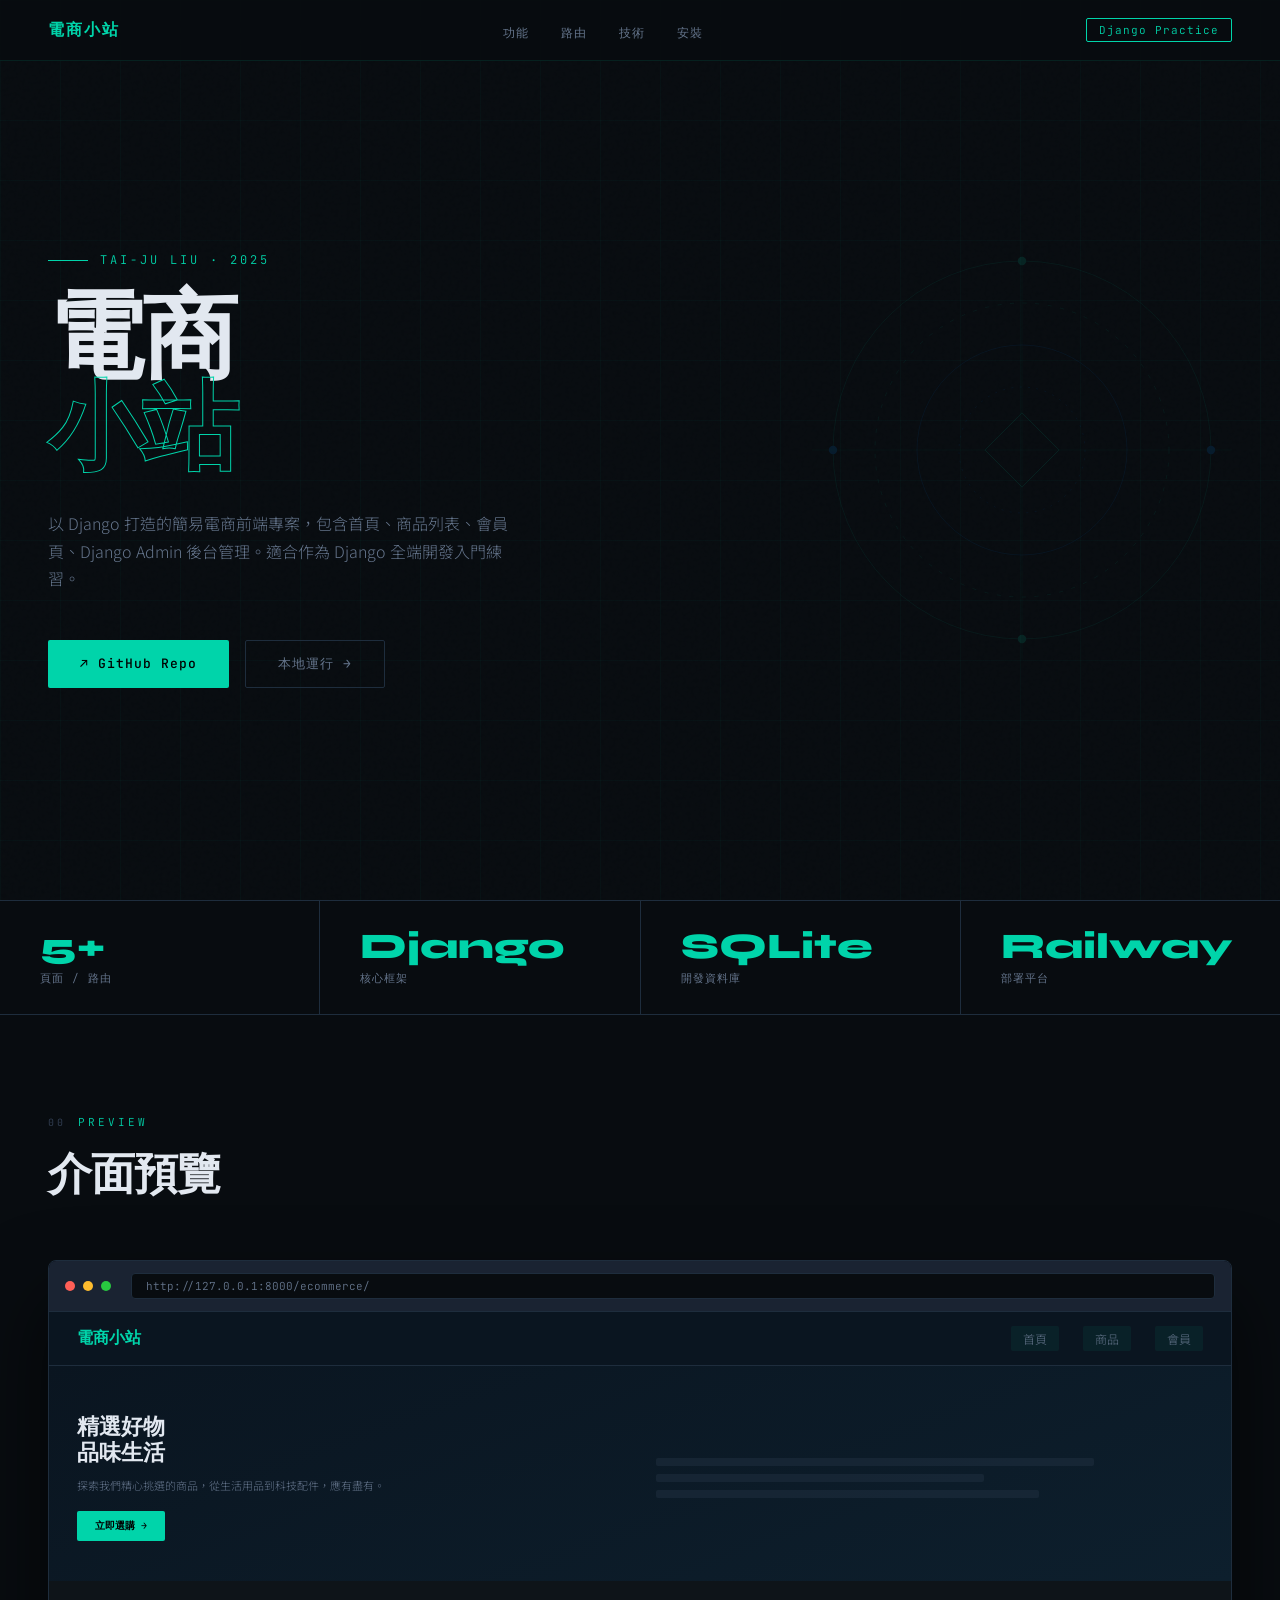
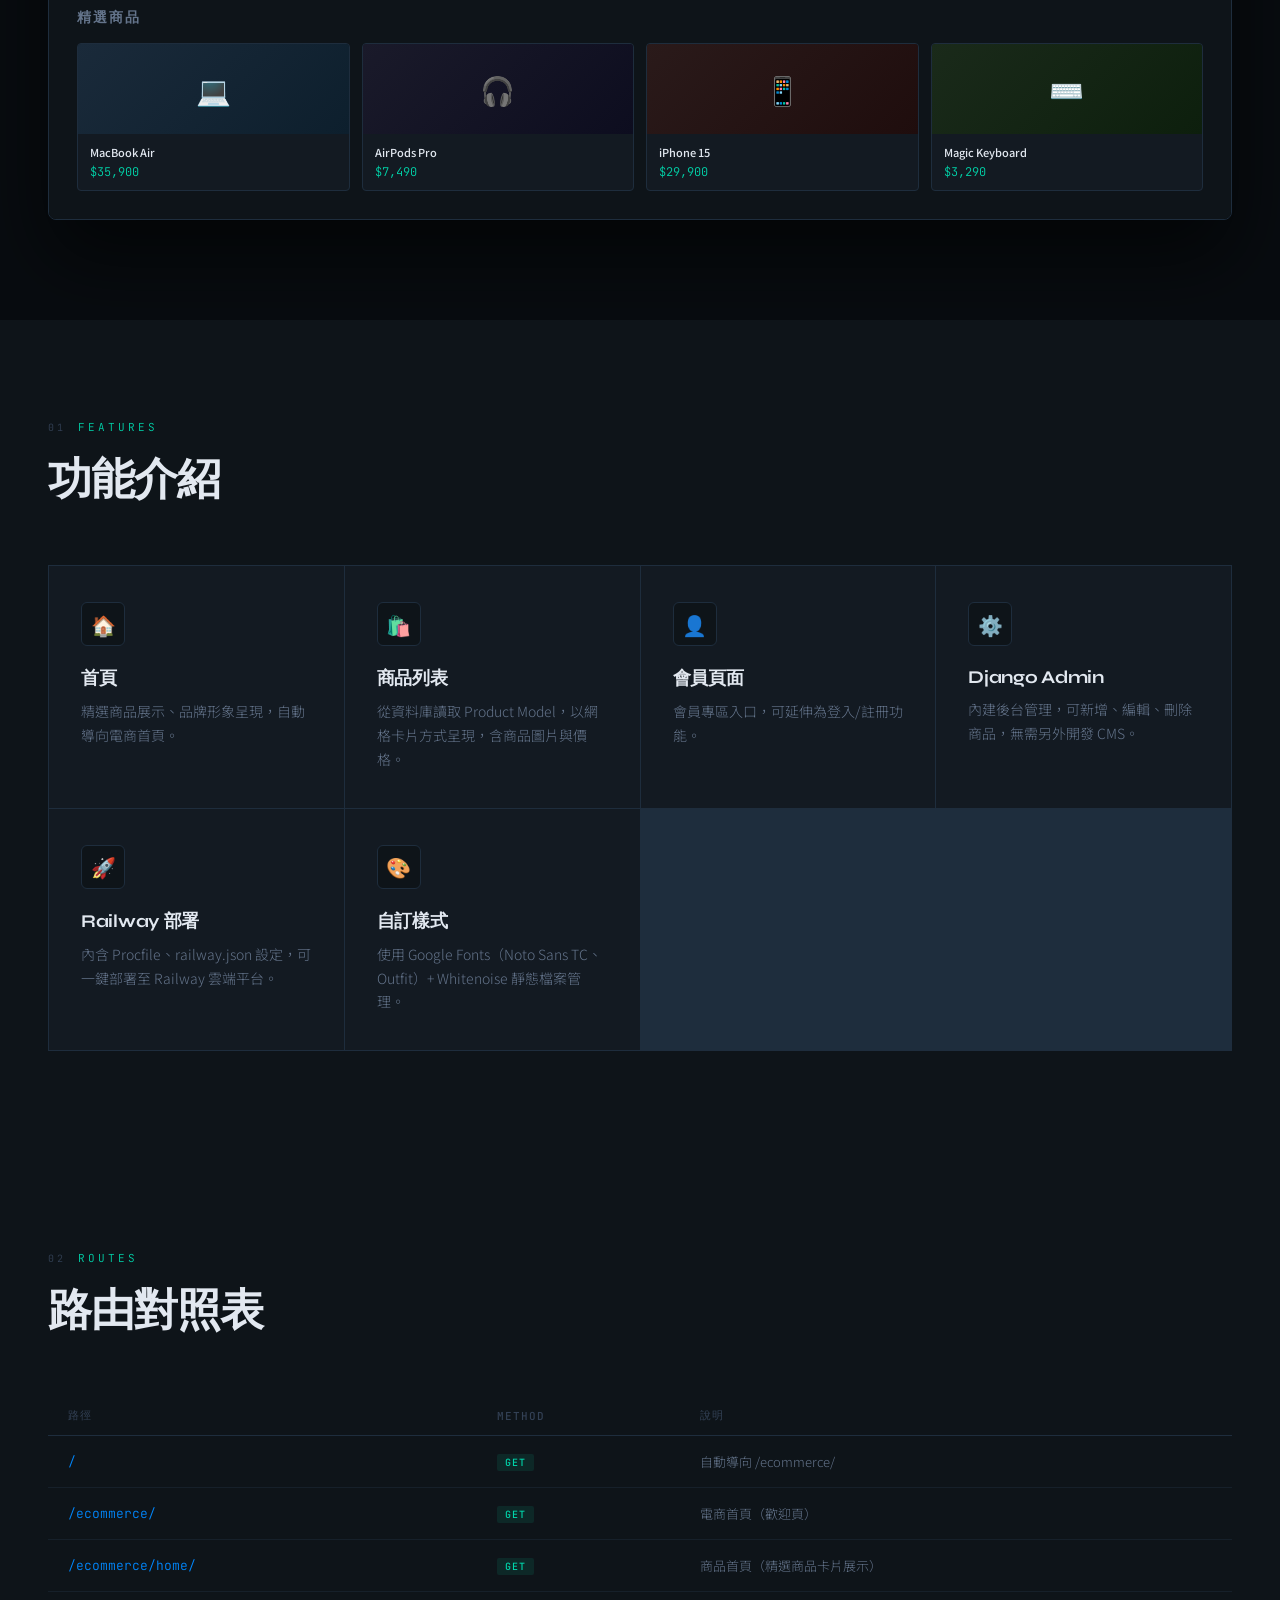
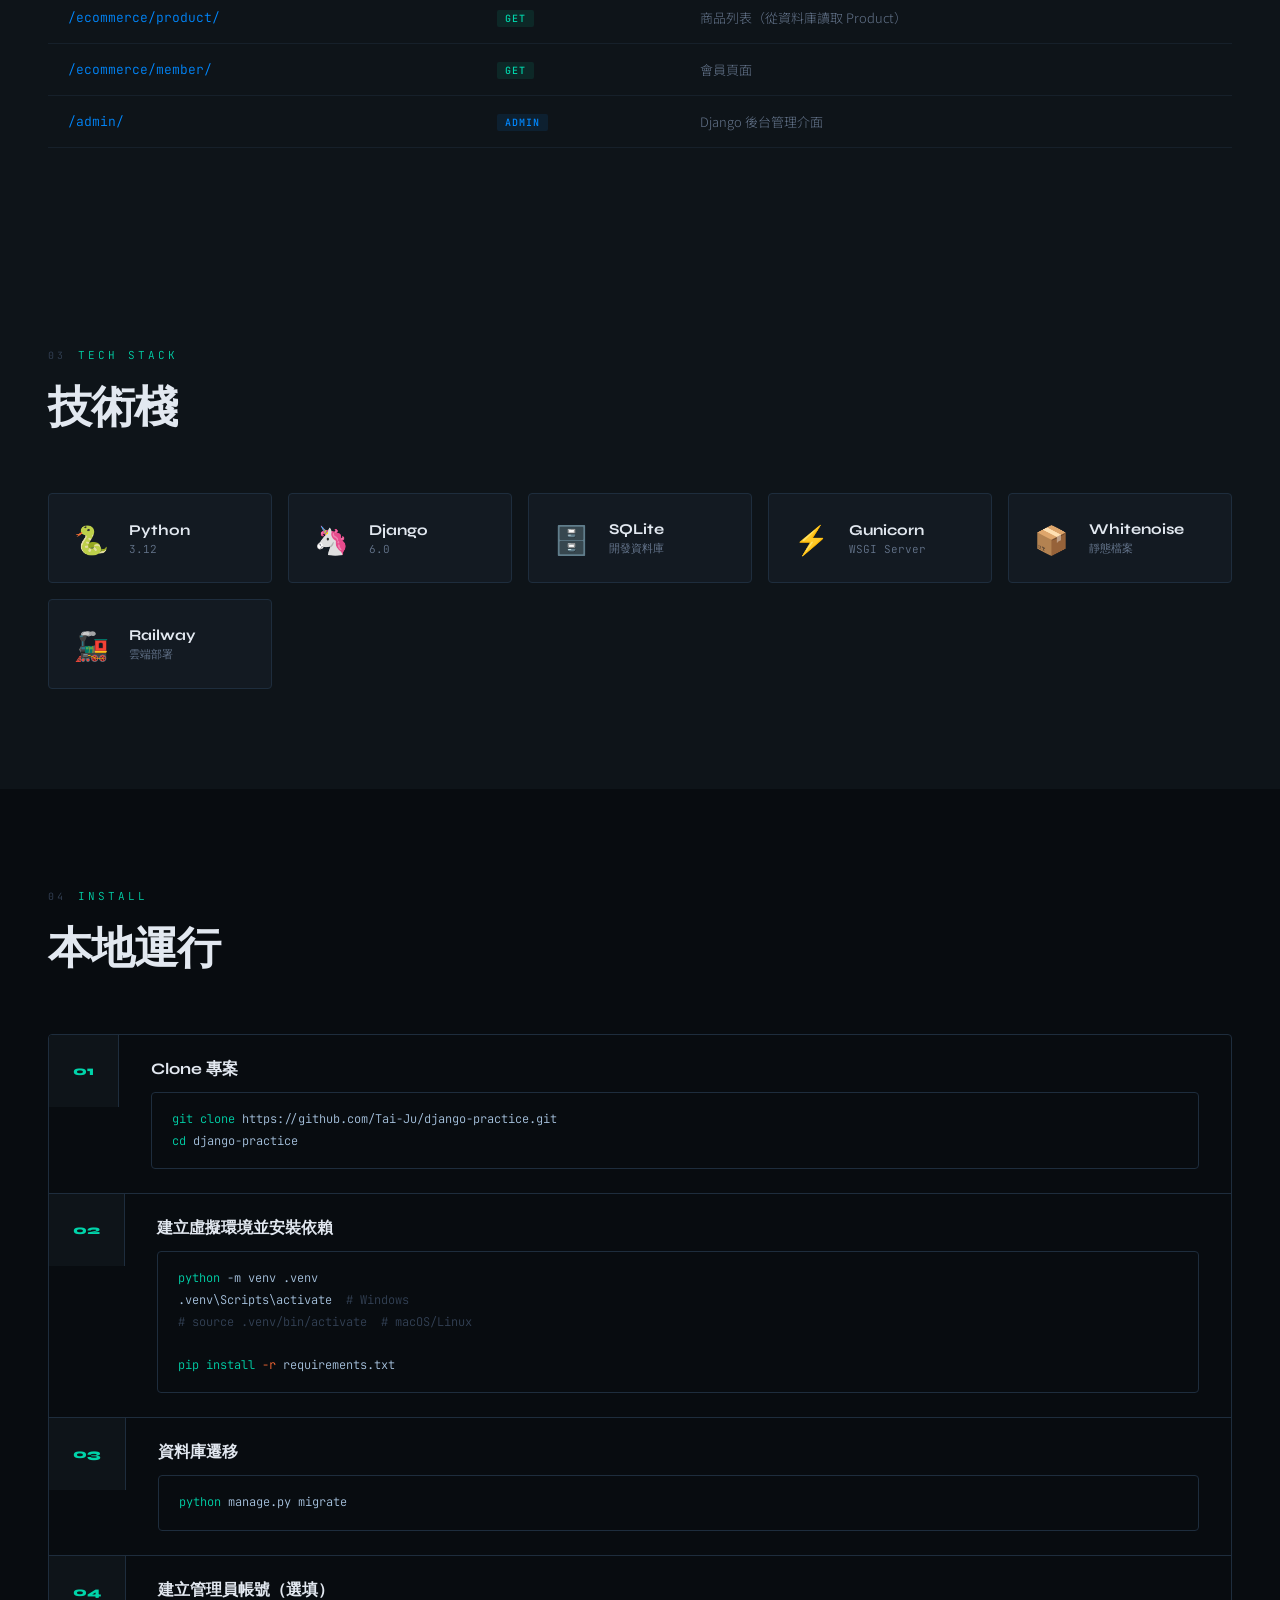
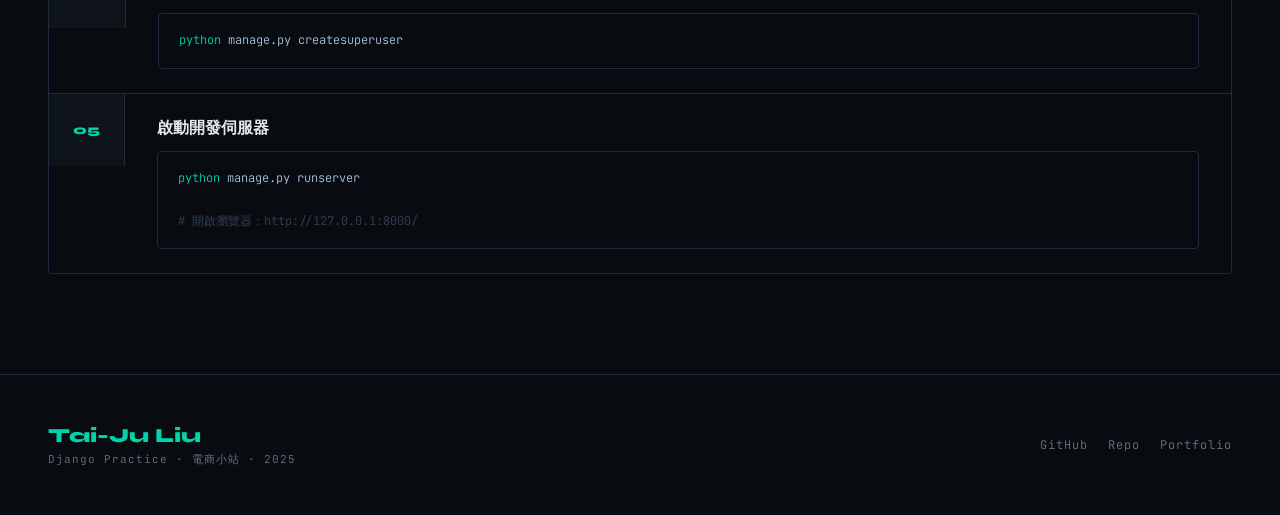
<file: index.html>
<!DOCTYPE html>
<html lang="zh-TW">
<head>
<meta charset="UTF-8">
<meta name="viewport" content="width=device-width, initial-scale=1.0">
<title>電商小站 — Django Practice | Tai-Ju Liu</title>
<link rel="preconnect" href="https://fonts.googleapis.com">
<link href="https://fonts.googleapis.com/css2?family=Syne:wght@400;600;700;800&family=Noto+Sans+TC:wght@300;400;500&family=JetBrains+Mono:wght@400;500&display=swap" rel="stylesheet">
<style>
:root {
  --bg: #080c10;
  --surface: #0e1419;
  --card: #131a22;
  --border: #1e2d3d;
  --accent: #00d4aa;
  --accent2: #0088ff;
  --accent3: #ff6b35;
  --text: #e2e8f0;
  --muted: #64748b;
  --dim: #334155;
}

*, *::before, *::after { box-sizing: border-box; margin: 0; padding: 0; }

html { scroll-behavior: smooth; }

body {
  background: var(--bg);
  color: var(--text);
  font-family: 'Noto Sans TC', sans-serif;
  font-weight: 300;
  overflow-x: hidden;
}

/* ── Noise texture overlay ── */
body::before {
  content: '';
  position: fixed; inset: 0;
  background-image: url("data:image/svg+xml,%3Csvg viewBox='0 0 256 256' xmlns='http://www.w3.org/2000/svg'%3E%3Cfilter id='n'%3E%3CfeTurbulence type='fractalNoise' baseFrequency='0.9' numOctaves='4' stitchTiles='stitch'/%3E%3C/filter%3E%3Crect width='100%25' height='100%25' filter='url(%23n)' opacity='0.04'/%3E%3C/svg%3E");
  pointer-events: none; z-index: 0; opacity: .4;
}

/* ── Grid lines ── */
body::after {
  content: '';
  position: fixed; inset: 0;
  background-image:
    linear-gradient(rgba(0,212,170,.03) 1px, transparent 1px),
    linear-gradient(90deg, rgba(0,212,170,.03) 1px, transparent 1px);
  background-size: 60px 60px;
  pointer-events: none; z-index: 0;
}

/* ── NAV ── */
nav {
  position: fixed; top: 0; left: 0; right: 0; z-index: 100;
  display: flex; align-items: center; justify-content: space-between;
  padding: 18px 48px;
  background: rgba(8,12,16,.85);
  backdrop-filter: blur(20px);
  border-bottom: 1px solid rgba(0,212,170,.1);
}

.nav-logo {
  font-family: 'Syne', sans-serif;
  font-weight: 800; font-size: 16px;
  color: var(--accent);
  letter-spacing: 2px;
  text-transform: uppercase;
}

.nav-links { display: flex; gap: 32px; list-style: none; }
.nav-links a {
  font-family: 'JetBrains Mono', monospace;
  font-size: 12px; color: var(--muted);
  text-decoration: none; letter-spacing: 1px;
  transition: color .2s;
}
.nav-links a:hover { color: var(--accent); }

.nav-badge {
  font-family: 'JetBrains Mono', monospace;
  font-size: 11px; color: var(--accent);
  border: 1px solid var(--accent);
  padding: 4px 12px; border-radius: 2px;
  letter-spacing: 1px;
}

/* ── HERO ── */
.hero {
  min-height: 100vh;
  display: flex; flex-direction: column;
  justify-content: center; align-items: flex-start;
  padding: 120px 48px 80px;
  position: relative; z-index: 1;
}

.hero-label {
  font-family: 'JetBrains Mono', monospace;
  font-size: 12px; color: var(--accent);
  letter-spacing: 3px; text-transform: uppercase;
  margin-bottom: 24px;
  display: flex; align-items: center; gap: 12px;
}
.hero-label::before {
  content: ''; display: block;
  width: 40px; height: 1px; background: var(--accent);
}

.hero h1 {
  font-family: 'Syne', sans-serif;
  font-size: clamp(52px, 8vw, 96px);
  font-weight: 800; line-height: .95;
  margin-bottom: 8px;
  letter-spacing: -2px;
}

.hero h1 .line1 { color: var(--text); }
.hero h1 .line2 {
  color: transparent;
  -webkit-text-stroke: 1px var(--accent);
  display: block;
}

.hero-sub {
  font-size: 16px; color: var(--muted);
  line-height: 1.7; max-width: 480px;
  margin: 28px 0 48px;
}

.hero-cta {
  display: flex; gap: 16px; flex-wrap: wrap;
}

.btn-primary {
  font-family: 'JetBrains Mono', monospace;
  font-size: 13px; font-weight: 500;
  background: var(--accent); color: #000;
  padding: 14px 32px; border-radius: 2px;
  text-decoration: none; letter-spacing: 1px;
  transition: all .2s;
  display: inline-flex; align-items: center; gap: 8px;
}
.btn-primary:hover { background: #00ffcc; transform: translateY(-2px); }

.btn-ghost {
  font-family: 'JetBrains Mono', monospace;
  font-size: 13px; font-weight: 400;
  border: 1px solid var(--border); color: var(--muted);
  padding: 14px 32px; border-radius: 2px;
  text-decoration: none; letter-spacing: 1px;
  transition: all .2s;
}
.btn-ghost:hover { border-color: var(--accent); color: var(--accent); }

/* hero deco */
.hero-deco {
  position: absolute; right: 48px; top: 50%;
  transform: translateY(-50%);
  width: 420px; height: 420px;
  opacity: .12;
}
.hero-deco svg { width: 100%; height: 100%; }

/* ── STATS BAR ── */
.stats-bar {
  display: flex; gap: 0;
  border-top: 1px solid var(--border);
  border-bottom: 1px solid var(--border);
  position: relative; z-index: 1;
  overflow: hidden;
}
.stat {
  flex: 1; padding: 28px 40px;
  border-right: 1px solid var(--border);
  transition: background .3s;
}
.stat:last-child { border-right: none; }
.stat:hover { background: var(--card); }
.stat-num {
  font-family: 'Syne', sans-serif;
  font-size: 36px; font-weight: 800;
  color: var(--accent); line-height: 1;
  margin-bottom: 6px;
}
.stat-label {
  font-family: 'JetBrains Mono', monospace;
  font-size: 11px; color: var(--muted);
  letter-spacing: 1px; text-transform: uppercase;
}

/* ── SECTION ── */
section { position: relative; z-index: 1; padding: 100px 48px; }

.section-label {
  font-family: 'JetBrains Mono', monospace;
  font-size: 11px; color: var(--accent);
  letter-spacing: 3px; text-transform: uppercase;
  margin-bottom: 16px;
  display: flex; align-items: center; gap: 12px;
}
.section-label::before {
  content: attr(data-num);
  font-size: 10px; color: var(--dim);
}

.section-title {
  font-family: 'Syne', sans-serif;
  font-size: clamp(28px, 4vw, 44px);
  font-weight: 700; margin-bottom: 56px;
  letter-spacing: -1px;
}

/* ── FEATURES ── */
.features-grid {
  display: grid;
  grid-template-columns: repeat(auto-fill, minmax(280px, 1fr));
  gap: 1px;
  background: var(--border);
  border: 1px solid var(--border);
}

.feature-card {
  background: var(--card);
  padding: 36px 32px;
  transition: background .3s;
  position: relative; overflow: hidden;
}
.feature-card::before {
  content: '';
  position: absolute; top: 0; left: 0; right: 0;
  height: 2px;
  background: linear-gradient(90deg, var(--accent), transparent);
  transform: scaleX(0); transform-origin: left;
  transition: transform .4s;
}
.feature-card:hover::before { transform: scaleX(1); }
.feature-card:hover { background: #161f2a; }

.feature-icon {
  width: 44px; height: 44px;
  border: 1px solid var(--border);
  border-radius: 6px;
  display: flex; align-items: center; justify-content: center;
  font-size: 20px; margin-bottom: 20px;
  background: var(--surface);
}

.feature-title {
  font-family: 'Syne', sans-serif;
  font-size: 18px; font-weight: 700;
  margin-bottom: 10px; letter-spacing: -.3px;
}

.feature-desc {
  font-size: 14px; color: var(--muted);
  line-height: 1.7;
}

/* ── ROUTES TABLE ── */
.routes-section { background: var(--surface); }

.route-table {
  width: 100%; border-collapse: collapse;
  font-family: 'JetBrains Mono', monospace;
}
.route-table thead tr {
  border-bottom: 1px solid var(--border);
}
.route-table th {
  text-align: left; padding: 12px 20px;
  font-size: 11px; color: var(--dim);
  text-transform: uppercase; letter-spacing: 1px;
  font-weight: 500;
}
.route-table td {
  padding: 16px 20px;
  border-bottom: 1px solid rgba(30,45,61,.5);
  font-size: 13px;
  transition: background .2s;
}
.route-table tr:hover td { background: rgba(0,212,170,.03); }
.route-path { color: var(--accent2); }
.route-desc { color: var(--muted); font-family: 'Noto Sans TC', sans-serif; font-size: 14px; }
.route-method {
  display: inline-block;
  padding: 2px 8px; border-radius: 2px;
  font-size: 10px; font-weight: 500;
  letter-spacing: 1px;
}
.method-get { background: rgba(0,212,170,.1); color: var(--accent); }
.method-post { background: rgba(255,107,53,.1); color: var(--accent3); }
.method-admin { background: rgba(0,136,255,.1); color: var(--accent2); }

/* ── TECH STACK ── */
.tech-grid {
  display: grid;
  grid-template-columns: repeat(auto-fill, minmax(200px, 1fr));
  gap: 16px;
}

.tech-card {
  border: 1px solid var(--border);
  border-radius: 4px;
  padding: 24px 20px;
  background: var(--card);
  display: flex; align-items: center; gap: 16px;
  transition: all .25s;
}
.tech-card:hover {
  border-color: var(--accent);
  transform: translateY(-3px);
  box-shadow: 0 12px 40px rgba(0,212,170,.08);
}

.tech-icon {
  font-size: 28px; width: 44px;
  display: flex; align-items: center; justify-content: center;
  flex-shrink: 0;
}

.tech-name {
  font-family: 'Syne', sans-serif;
  font-size: 15px; font-weight: 700;
  margin-bottom: 3px;
}
.tech-ver {
  font-family: 'JetBrains Mono', monospace;
  font-size: 11px; color: var(--muted);
}

/* ── INSTALL ── */
.install-steps {
  display: flex; flex-direction: column; gap: 0;
  border: 1px solid var(--border);
  border-radius: 4px; overflow: hidden;
}

.install-step {
  display: flex; align-items: flex-start; gap: 0;
  border-bottom: 1px solid var(--border);
}
.install-step:last-child { border-bottom: none; }

.step-num {
  font-family: 'Syne', sans-serif;
  font-size: 13px; font-weight: 800;
  color: var(--accent); min-width: 60px;
  padding: 28px 24px;
  background: var(--surface);
  border-right: 1px solid var(--border);
  display: flex; align-items: flex-start;
  justify-content: center;
}

.step-body { padding: 24px 32px; flex: 1; }

.step-title {
  font-family: 'Syne', sans-serif;
  font-size: 16px; font-weight: 700;
  margin-bottom: 12px;
}

.code-block {
  background: var(--bg);
  border: 1px solid var(--border);
  border-radius: 4px;
  padding: 16px 20px;
  font-family: 'JetBrains Mono', monospace;
  font-size: 12px; line-height: 1.8;
  color: #a8c4e0; overflow-x: auto;
  margin-top: 12px;
}
.code-block .comment { color: var(--dim); }
.code-block .cmd { color: var(--accent); }
.code-block .flag { color: var(--accent3); }

/* ── MOCK UI ── */
.mock-wrap {
  border: 1px solid var(--border);
  border-radius: 8px; overflow: hidden;
  box-shadow: 0 40px 80px rgba(0,0,0,.6);
}
.mock-bar {
  background: #1a2332;
  padding: 12px 16px;
  display: flex; align-items: center; gap: 8px;
  border-bottom: 1px solid var(--border);
}
.mock-dot { width: 10px; height: 10px; border-radius: 50%; }
.mock-dot.r { background: #ff5f57; }
.mock-dot.y { background: #febc2e; }
.mock-dot.g { background: #28c840; }
.mock-url {
  flex: 1; margin-left: 12px;
  background: var(--bg);
  border: 1px solid var(--border);
  border-radius: 4px;
  padding: 5px 14px;
  font-family: 'JetBrains Mono', monospace;
  font-size: 11px; color: var(--muted);
}

.mock-content {
  background: var(--surface);
  padding: 0;
}

/* mock navbar */
.mock-nav {
  background: #0a1520;
  padding: 14px 28px;
  display: flex; align-items: center; justify-content: space-between;
  border-bottom: 1px solid var(--border);
}
.mock-logo-txt {
  font-family: 'Syne', sans-serif;
  font-size: 16px; font-weight: 800; color: var(--accent);
}
.mock-nav-links {
  display: flex; gap: 24px;
}
.mock-nav-link {
  font-size: 12px; color: var(--muted);
  background: rgba(0,212,170,.06);
  padding: 4px 12px; border-radius: 2px;
}

/* mock hero area */
.mock-hero {
  padding: 48px 28px 40px;
  background: linear-gradient(160deg, #0a1520 0%, #0d1f2d 100%);
  display: grid; grid-template-columns: 1fr 1fr; gap: 32px;
  align-items: center;
}
.mock-hero-text {}
.mock-h1-sm {
  font-family: 'Syne', sans-serif;
  font-size: 22px; font-weight: 800; color: var(--text);
  margin-bottom: 10px; line-height: 1.2;
}
.mock-p-sm {
  font-size: 11px; color: var(--muted); line-height: 1.6;
  margin-bottom: 16px;
}
.mock-btn-sm {
  display: inline-block;
  background: var(--accent); color: #000;
  font-size: 10px; font-weight: 700;
  padding: 8px 18px; border-radius: 2px;
  font-family: 'JetBrains Mono', monospace;
}

/* mock product cards */
.mock-products { padding: 28px; }
.mock-prod-title {
  font-family: 'Syne', sans-serif;
  font-size: 14px; font-weight: 700;
  color: var(--muted); margin-bottom: 16px;
  text-transform: uppercase; letter-spacing: 2px;
}
.mock-grid {
  display: grid; grid-template-columns: repeat(4, 1fr); gap: 12px;
}
.mock-card {
  background: var(--card);
  border: 1px solid var(--border);
  border-radius: 4px; overflow: hidden;
}
.mock-card-img {
  height: 90px;
  display: flex; align-items: center; justify-content: center;
  font-size: 28px;
}
.mock-card-body { padding: 10px 12px; }
.mock-card-name {
  font-size: 11px; font-weight: 500;
  margin-bottom: 4px;
}
.mock-card-price {
  font-family: 'JetBrains Mono', monospace;
  font-size: 12px; color: var(--accent);
}

/* image bg colors */
.bg1 { background: linear-gradient(135deg,#1a2a3a,#0d1f2d); }
.bg2 { background: linear-gradient(135deg,#1a1a2a,#0d0d1f); }
.bg3 { background: linear-gradient(135deg,#2a1a1a,#1f0d0d); }
.bg4 { background: linear-gradient(135deg,#1a2a1a,#0d1f0d); }

/* ── FOOTER ── */
footer {
  position: relative; z-index: 1;
  border-top: 1px solid var(--border);
  padding: 48px;
  display: flex; align-items: center; justify-content: space-between;
}
.footer-left {}
.footer-name {
  font-family: 'Syne', sans-serif;
  font-size: 20px; font-weight: 800;
  color: var(--accent); margin-bottom: 4px;
}
.footer-sub {
  font-family: 'JetBrains Mono', monospace;
  font-size: 11px; color: var(--muted);
  letter-spacing: 1px;
}
.footer-links { display: flex; gap: 20px; }
.footer-link {
  font-family: 'JetBrains Mono', monospace;
  font-size: 12px; color: var(--muted);
  text-decoration: none; letter-spacing: 1px;
  transition: color .2s;
}
.footer-link:hover { color: var(--accent); }

/* ── ANIMATIONS ── */
@keyframes fadeUp {
  from { opacity: 0; transform: translateY(30px); }
  to   { opacity: 1; transform: translateY(0); }
}
@keyframes spin {
  from { transform: rotate(0deg); }
  to   { transform: rotate(360deg); }
}
@keyframes pulse {
  0%,100% { opacity: .5; }
  50% { opacity: 1; }
}

.hero-label { animation: fadeUp .6s ease both; }
.hero h1    { animation: fadeUp .6s .1s ease both; }
.hero-sub   { animation: fadeUp .6s .2s ease both; }
.hero-cta   { animation: fadeUp .6s .3s ease both; }

.stat { animation: fadeUp .5s ease both; }
.stat:nth-child(1) { animation-delay: .1s; }
.stat:nth-child(2) { animation-delay: .2s; }
.stat:nth-child(3) { animation-delay: .3s; }
.stat:nth-child(4) { animation-delay: .4s; }

/* rotating deco ring */
.deco-ring {
  animation: spin 20s linear infinite;
  transform-origin: center;
}

/* ── RESPONSIVE ── */
@media (max-width: 768px) {
  nav { padding: 16px 24px; }
  .nav-links { display: none; }
  .hero { padding: 100px 24px 60px; }
  .hero-deco { display: none; }
  section { padding: 72px 24px; }
  .stats-bar { flex-direction: column; }
  .stat { border-right: none; border-bottom: 1px solid var(--border); }
  footer { flex-direction: column; gap: 24px; padding: 32px 24px; }
  .mock-hero { grid-template-columns: 1fr; }
  .mock-grid { grid-template-columns: repeat(2,1fr); }
}
</style>
</head>
<body>

<!-- NAV -->
<nav>
  <div class="nav-logo">電商小站</div>
  <ul class="nav-links">
    <li><a href="#features">功能</a></li>
    <li><a href="#routes">路由</a></li>
    <li><a href="#tech">技術</a></li>
    <li><a href="#install">安裝</a></li>
  </ul>
  <span class="nav-badge">Django Practice</span>
</nav>

<!-- HERO -->
<section class="hero">
  <div class="hero-label">Tai-Ju Liu · 2025</div>
  <h1>
    <span class="line1">電商</span>
    <span class="line2">小站</span>
  </h1>
  <p class="hero-sub">
    以 Django 打造的簡易電商前端專案，包含首頁、商品列表、會員頁、Django Admin 後台管理。適合作為 Django 全端開發入門練習。
  </p>
  <div class="hero-cta">
    <a href="https://github.com/Tai-Ju/django-practice" class="btn-primary" target="_blank">
      ↗ GitHub Repo
    </a>
    <a href="#install" class="btn-ghost">本地運行 →</a>
  </div>

  <!-- deco SVG -->
  <div class="hero-deco">
    <svg viewBox="0 0 400 400" fill="none" xmlns="http://www.w3.org/2000/svg">
      <circle cx="200" cy="200" r="180" stroke="#00d4aa" stroke-width=".5"/>
      <circle cx="200" cy="200" r="140" stroke="#00d4aa" stroke-width=".5" stroke-dasharray="4 8"/>
      <circle cx="200" cy="200" r="100" stroke="#0088ff" stroke-width=".5"/>
      <circle cx="200" cy="200" r="60"  stroke="#0088ff" stroke-width=".5" stroke-dasharray="2 6"/>
      <g class="deco-ring">
        <circle cx="200" cy="20"  r="4" fill="#00d4aa"/>
        <circle cx="200" cy="380" r="4" fill="#00d4aa"/>
        <circle cx="20"  cy="200" r="4" fill="#0088ff"/>
        <circle cx="380" cy="200" r="4" fill="#0088ff"/>
      </g>
      <line x1="200" y1="0" x2="200" y2="400" stroke="#00d4aa" stroke-width=".3"/>
      <line x1="0" y1="200" x2="400" y2="200" stroke="#00d4aa" stroke-width=".3"/>
      <rect x="175" y="175" width="50" height="50" stroke="#00d4aa" stroke-width=".8" transform="rotate(45 200 200)"/>
    </svg>
  </div>
</section>

<!-- STATS -->
<div class="stats-bar">
  <div class="stat">
    <div class="stat-num">5+</div>
    <div class="stat-label">頁面 / 路由</div>
  </div>
  <div class="stat">
    <div class="stat-num">Django</div>
    <div class="stat-label">核心框架</div>
  </div>
  <div class="stat">
    <div class="stat-num">SQLite</div>
    <div class="stat-label">開發資料庫</div>
  </div>
  <div class="stat">
    <div class="stat-num">Railway</div>
    <div class="stat-label">部署平台</div>
  </div>
</div>

<!-- MOCK UI PREVIEW -->
<section>
  <div class="section-label" data-num="00">Preview</div>
  <div class="section-title">介面預覽</div>
  <div class="mock-wrap">
    <div class="mock-bar">
      <div class="mock-dot r"></div>
      <div class="mock-dot y"></div>
      <div class="mock-dot g"></div>
      <div class="mock-url">http://127.0.0.1:8000/ecommerce/</div>
    </div>
    <div class="mock-content">
      <div class="mock-nav">
        <div class="mock-logo-txt">電商小站</div>
        <div class="mock-nav-links">
          <div class="mock-nav-link">首頁</div>
          <div class="mock-nav-link">商品</div>
          <div class="mock-nav-link">會員</div>
        </div>
      </div>
      <div class="mock-hero">
        <div class="mock-hero-text">
          <div class="mock-h1-sm">精選好物<br>品味生活</div>
          <div class="mock-p-sm">探索我們精心挑選的商品，從生活用品到科技配件，應有盡有。</div>
          <div class="mock-btn-sm">立即選購 →</div>
        </div>
        <div style="display:flex;flex-direction:column;gap:8px;opacity:.6">
          <div style="height:8px;background:var(--border);border-radius:2px;width:80%"></div>
          <div style="height:8px;background:var(--border);border-radius:2px;width:60%"></div>
          <div style="height:8px;background:var(--border);border-radius:2px;width:70%"></div>
        </div>
      </div>
      <div class="mock-products">
        <div class="mock-prod-title">精選商品</div>
        <div class="mock-grid">
          <div class="mock-card">
            <div class="mock-card-img bg1">💻</div>
            <div class="mock-card-body">
              <div class="mock-card-name">MacBook Air</div>
              <div class="mock-card-price">$35,900</div>
            </div>
          </div>
          <div class="mock-card">
            <div class="mock-card-img bg2">🎧</div>
            <div class="mock-card-body">
              <div class="mock-card-name">AirPods Pro</div>
              <div class="mock-card-price">$7,490</div>
            </div>
          </div>
          <div class="mock-card">
            <div class="mock-card-img bg3">📱</div>
            <div class="mock-card-body">
              <div class="mock-card-name">iPhone 15</div>
              <div class="mock-card-price">$29,900</div>
            </div>
          </div>
          <div class="mock-card">
            <div class="mock-card-img bg4">⌨️</div>
            <div class="mock-card-body">
              <div class="mock-card-name">Magic Keyboard</div>
              <div class="mock-card-price">$3,290</div>
            </div>
          </div>
        </div>
      </div>
    </div>
  </div>
</section>

<!-- FEATURES -->
<section id="features" style="background:var(--surface)">
  <div class="section-label" data-num="01">Features</div>
  <div class="section-title">功能介紹</div>
  <div class="features-grid">
    <div class="feature-card">
      <div class="feature-icon">🏠</div>
      <div class="feature-title">首頁</div>
      <div class="feature-desc">精選商品展示、品牌形象呈現，自動導向電商首頁。</div>
    </div>
    <div class="feature-card">
      <div class="feature-icon">🛍️</div>
      <div class="feature-title">商品列表</div>
      <div class="feature-desc">從資料庫讀取 Product Model，以網格卡片方式呈現，含商品圖片與價格。</div>
    </div>
    <div class="feature-card">
      <div class="feature-icon">👤</div>
      <div class="feature-title">會員頁面</div>
      <div class="feature-desc">會員專區入口，可延伸為登入/註冊功能。</div>
    </div>
    <div class="feature-card">
      <div class="feature-icon">⚙️</div>
      <div class="feature-title">Django Admin</div>
      <div class="feature-desc">內建後台管理，可新增、編輯、刪除商品，無需另外開發 CMS。</div>
    </div>
    <div class="feature-card">
      <div class="feature-icon">🚀</div>
      <div class="feature-title">Railway 部署</div>
      <div class="feature-desc">內含 Procfile、railway.json 設定，可一鍵部署至 Railway 雲端平台。</div>
    </div>
    <div class="feature-card">
      <div class="feature-icon">🎨</div>
      <div class="feature-title">自訂樣式</div>
      <div class="feature-desc">使用 Google Fonts（Noto Sans TC、Outfit）+ Whitenoise 靜態檔案管理。</div>
    </div>
  </div>
</section>

<!-- ROUTES -->
<section id="routes" class="routes-section">
  <div class="section-label" data-num="02">Routes</div>
  <div class="section-title">路由對照表</div>
  <table class="route-table">
    <thead>
      <tr>
        <th>路徑</th>
        <th>Method</th>
        <th>說明</th>
      </tr>
    </thead>
    <tbody>
      <tr>
        <td class="route-path">/</td>
        <td><span class="route-method method-get">GET</span></td>
        <td class="route-desc">自動導向 /ecommerce/</td>
      </tr>
      <tr>
        <td class="route-path">/ecommerce/</td>
        <td><span class="route-method method-get">GET</span></td>
        <td class="route-desc">電商首頁（歡迎頁）</td>
      </tr>
      <tr>
        <td class="route-path">/ecommerce/home/</td>
        <td><span class="route-method method-get">GET</span></td>
        <td class="route-desc">商品首頁（精選商品卡片展示）</td>
      </tr>
      <tr>
        <td class="route-path">/ecommerce/product/</td>
        <td><span class="route-method method-get">GET</span></td>
        <td class="route-desc">商品列表（從資料庫讀取 Product）</td>
      </tr>
      <tr>
        <td class="route-path">/ecommerce/member/</td>
        <td><span class="route-method method-get">GET</span></td>
        <td class="route-desc">會員頁面</td>
      </tr>
      <tr>
        <td class="route-path">/admin/</td>
        <td><span class="route-method method-admin">ADMIN</span></td>
        <td class="route-desc">Django 後台管理介面</td>
      </tr>
    </tbody>
  </table>
</section>

<!-- TECH STACK -->
<section id="tech" style="background:var(--surface)">
  <div class="section-label" data-num="03">Tech Stack</div>
  <div class="section-title">技術棧</div>
  <div class="tech-grid">
    <div class="tech-card">
      <div class="tech-icon">🐍</div>
      <div>
        <div class="tech-name">Python</div>
        <div class="tech-ver">3.12</div>
      </div>
    </div>
    <div class="tech-card">
      <div class="tech-icon">🦄</div>
      <div>
        <div class="tech-name">Django</div>
        <div class="tech-ver">6.0</div>
      </div>
    </div>
    <div class="tech-card">
      <div class="tech-icon">🗄️</div>
      <div>
        <div class="tech-name">SQLite</div>
        <div class="tech-ver">開發資料庫</div>
      </div>
    </div>
    <div class="tech-card">
      <div class="tech-icon">⚡</div>
      <div>
        <div class="tech-name">Gunicorn</div>
        <div class="tech-ver">WSGI Server</div>
      </div>
    </div>
    <div class="tech-card">
      <div class="tech-icon">📦</div>
      <div>
        <div class="tech-name">Whitenoise</div>
        <div class="tech-ver">靜態檔案</div>
      </div>
    </div>
    <div class="tech-card">
      <div class="tech-icon">🚂</div>
      <div>
        <div class="tech-name">Railway</div>
        <div class="tech-ver">雲端部署</div>
      </div>
    </div>
  </div>
</section>

<!-- INSTALL -->
<section id="install">
  <div class="section-label" data-num="04">Install</div>
  <div class="section-title">本地運行</div>
  <div class="install-steps">
    <div class="install-step">
      <div class="step-num">01</div>
      <div class="step-body">
        <div class="step-title">Clone 專案</div>
        <div class="code-block">
          <span class="cmd">git clone</span> https://github.com/Tai-Ju/django-practice.git<br>
          <span class="cmd">cd</span> django-practice
        </div>
      </div>
    </div>
    <div class="install-step">
      <div class="step-num">02</div>
      <div class="step-body">
        <div class="step-title">建立虛擬環境並安裝依賴</div>
        <div class="code-block">
          <span class="cmd">python</span> -m venv .venv<br>
          .venv\Scripts\activate &nbsp;<span class="comment"># Windows</span><br>
          <span class="comment"># source .venv/bin/activate &nbsp;# macOS/Linux</span><br><br>
          <span class="cmd">pip install</span> <span class="flag">-r</span> requirements.txt
        </div>
      </div>
    </div>
    <div class="install-step">
      <div class="step-num">03</div>
      <div class="step-body">
        <div class="step-title">資料庫遷移</div>
        <div class="code-block">
          <span class="cmd">python</span> manage.py migrate
        </div>
      </div>
    </div>
    <div class="install-step">
      <div class="step-num">04</div>
      <div class="step-body">
        <div class="step-title">建立管理員帳號（選填）</div>
        <div class="code-block">
          <span class="cmd">python</span> manage.py createsuperuser
        </div>
      </div>
    </div>
    <div class="install-step">
      <div class="step-num">05</div>
      <div class="step-body">
        <div class="step-title">啟動開發伺服器</div>
        <div class="code-block">
          <span class="cmd">python</span> manage.py runserver<br><br>
          <span class="comment"># 開啟瀏覽器：http://127.0.0.1:8000/</span>
        </div>
      </div>
    </div>
  </div>
</section>

<!-- FOOTER -->
<footer>
  <div class="footer-left">
    <div class="footer-name">Tai-Ju Liu</div>
    <div class="footer-sub">Django Practice · 電商小站 · 2025</div>
  </div>
  <div class="footer-links">
    <a href="https://github.com/Tai-Ju" class="footer-link" target="_blank">GitHub</a>
    <a href="https://github.com/Tai-Ju/django-practice" class="footer-link" target="_blank">Repo</a>
    <a href="https://lulu.lufolio.dev" class="footer-link" target="_blank">Portfolio</a>
  </div>
</footer>

<script>
// scroll reveal
const observer = new IntersectionObserver((entries) => {
  entries.forEach(e => {
    if (e.isIntersecting) {
      e.target.style.opacity = '1';
      e.target.style.transform = 'translateY(0)';
    }
  });
}, { threshold: 0.1 });

document.querySelectorAll('.feature-card, .tech-card, .install-step, .stat').forEach(el => {
  el.style.opacity = '0';
  el.style.transform = 'translateY(20px)';
  el.style.transition = 'opacity .5s ease, transform .5s ease';
  observer.observe(el);
});
</script>
</body>
</html>
</file>
